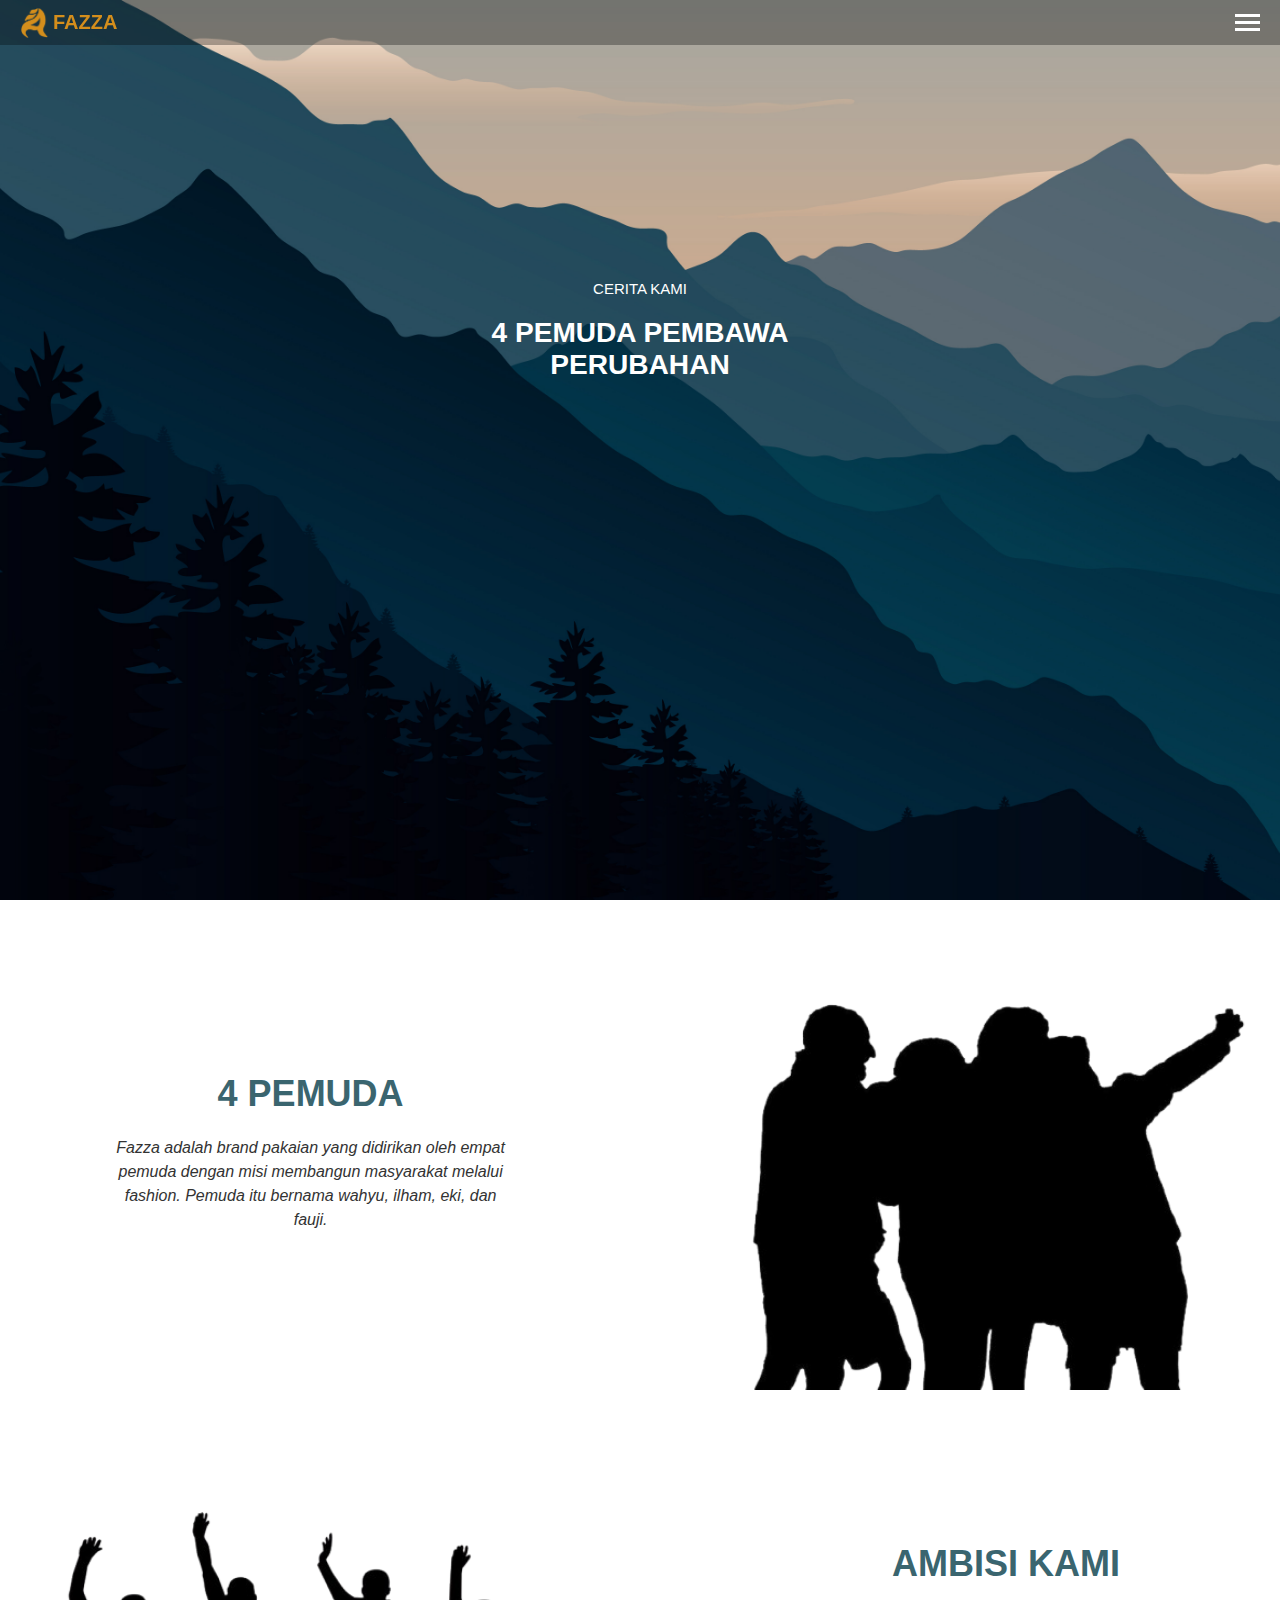
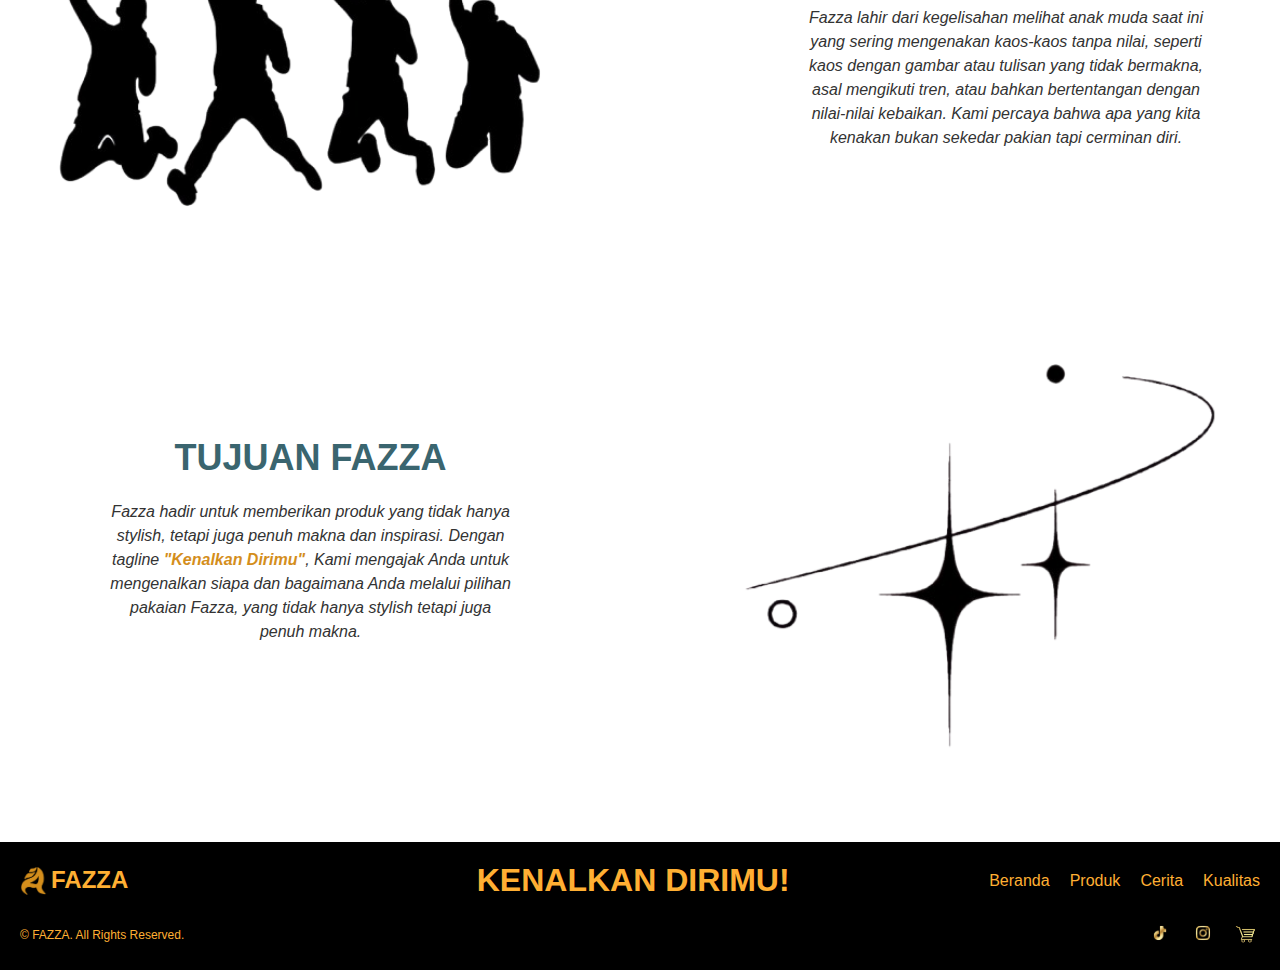
<file: aboutus.html>
<!DOCTYPE html>
<html lang="id">
  <head>
    <meta charset="UTF-8" />
    <meta name="viewport" content="width=device-width, initial-scale=1.0" />
    <title>Fazza</title>
    <link rel="stylesheet" href="information.css" />
    <link rel="icon" href="img/LOGO_FAZZA-.png" type="image/x-icon">
  </head>
  <body>
    <!-- Carousel -->
    <div class="carousel-container">
      <div class="carousel">
        <!-- Slide 1 -->
        <div class="carousel-slide">
          <img
            src="img/mt.jpg"
            data-desktop="img/mt.jpg"
            data-tablet="img/mt.jpg"
            data-mobile="img/mt.jpg"
            alt="Carousel Image"
          />

          <div class="teks">
            <p>CERITA KAMI</p>
            <h3>
              4 PEMUDA PEMBAWA <span style="display: block">PERUBAHAN</span>
            </h3>
          </div>
        </div>
      </div>
    </div>

    <!-- Menu dropdown -->
    <div class="navbar-menu">
      <a href="index.html">Beranda</a>
      <a href="umar_shop.html">Produk</a>
      <a href="aboutus.html">Cerita</a>
      <a href="kualitas.html">Kualitas</a>
    </div>

    <!-- Navbar -->
    <nav class="navbar">
      <!-- Logo Brand di tengah kiri -->
      <a href="index.html" class="navbar-logo">
        <img src="img/LOGO_FAZZA-.png" alt="" height="25px" />
        <span style="color: #d48e1c">FAZZA</span>
      </a>

      <!-- Tombol hamburger -->
      <div class="hamburger" onclick="toggleMenu()">
        <div></div>
        <div></div>
        <div></div>
      </div>
    </nav>

    <!-- Fazza-Konten -->
    <div class="container-2">
      <div class="content">
        <h1>4 PEMUDA</h1>
        <p class="description">
          Fazza adalah brand pakaian yang didirikan oleh empat pemuda dengan
          misi membangun masyarakat melalui fashion. Pemuda itu bernama wahyu,
          ilham, eki, dan fauji.
        </p>
      </div>
      <div class="image-konten">
        <img src="img/siapakita.png" alt="Recipe Image" />
      </div>
    </div>

    <div class="container-2 content-2">
      <div class="content">
        <h1>AMBISI KAMI</h1>
        <p class="description">
          Fazza lahir dari kegelisahan melihat anak muda saat ini yang sering
          mengenakan kaos-kaos tanpa nilai, seperti kaos dengan gambar atau
          tulisan yang tidak bermakna, asal mengikuti tren, atau bahkan
          bertentangan dengan nilai-nilai kebaikan. Kami percaya bahwa apa yang
          kita kenakan bukan sekedar pakian tapi cerminan diri.
        </p>
      </div>
      <div class="image-konten">
        <img src="img/semangat.png" alt="Recipe Image" />
      </div>
    </div>

    <div class="container-2">
      <div class="content">
        <h1>TUJUAN FAZZA</h1>
        <p class="description">
          Fazza hadir untuk memberikan produk yang tidak hanya stylish, tetapi
          juga penuh makna dan inspirasi. Dengan tagline
          <span style="color: #d48e1c; font-weight: bold;">"Kenalkan Dirimu"</span>, Kami mengajak
          Anda untuk mengenalkan siapa dan bagaimana Anda melalui pilihan pakaian Fazza, yang
          tidak hanya stylish tetapi juga penuh makna.
        </p>
      </div>
      <div class="image-konten">
        <img src="img/harapan.png" alt="Recipe Image" />
      </div>
    </div>

    <!-- Footer -->
    <footer class="footer-2">
      <div class="footer-container">
        <div class="footer-brand">
          <img src="img/LOGO_FAZZA-.png" alt="" />
          <h1>FAZZA</h1>
        </div>
        <div class="footer-tagline">
          <h2>KENALKAN DIRIMU!</h2>
        </div>
        <div class="footer-links">
          <ul>
            <li><a href="index.html">Beranda</a></li>
            <li><a href="umar_shop.html">Produk</a></li>
            <li><a href="aboutus.html">Cerita</a></li>
            <li><a href="kualitas.html">Kualitas</a></li>
          </ul>
        </div>
      </div>
      <div class="footer-bottom">
        <p>&copy; FAZZA. All Rights Reserved.</p>
        <div class="footer-socials">
          <a href="#"><img src="img/tiktok_fazza.png" alt="Tiktok" /></a>
          <a href="https://www.instagram.com/officialfazzastore?utm_source=ig_web_button_share_sheet&igsh=ZDNlZDc0MzIxNw==" target="_blank"><img src="img/ig_fazza.png" alt="Instagram" /></a>
          <a href="https://shopee.co.id/product/1375568290/27763379356?d_id=22e56&uls_trackid=51pqk2du0075&utm_content=ENrvnymFGLgmFHhm3JUQPKKbfqR" target="_blank"><img src="img/belanja_fazza.png" alt="Shoppe" /></a>
        </div>
      </div>
    </footer>

    <script src="script.js"></script>
  </body>
</html>
</file>
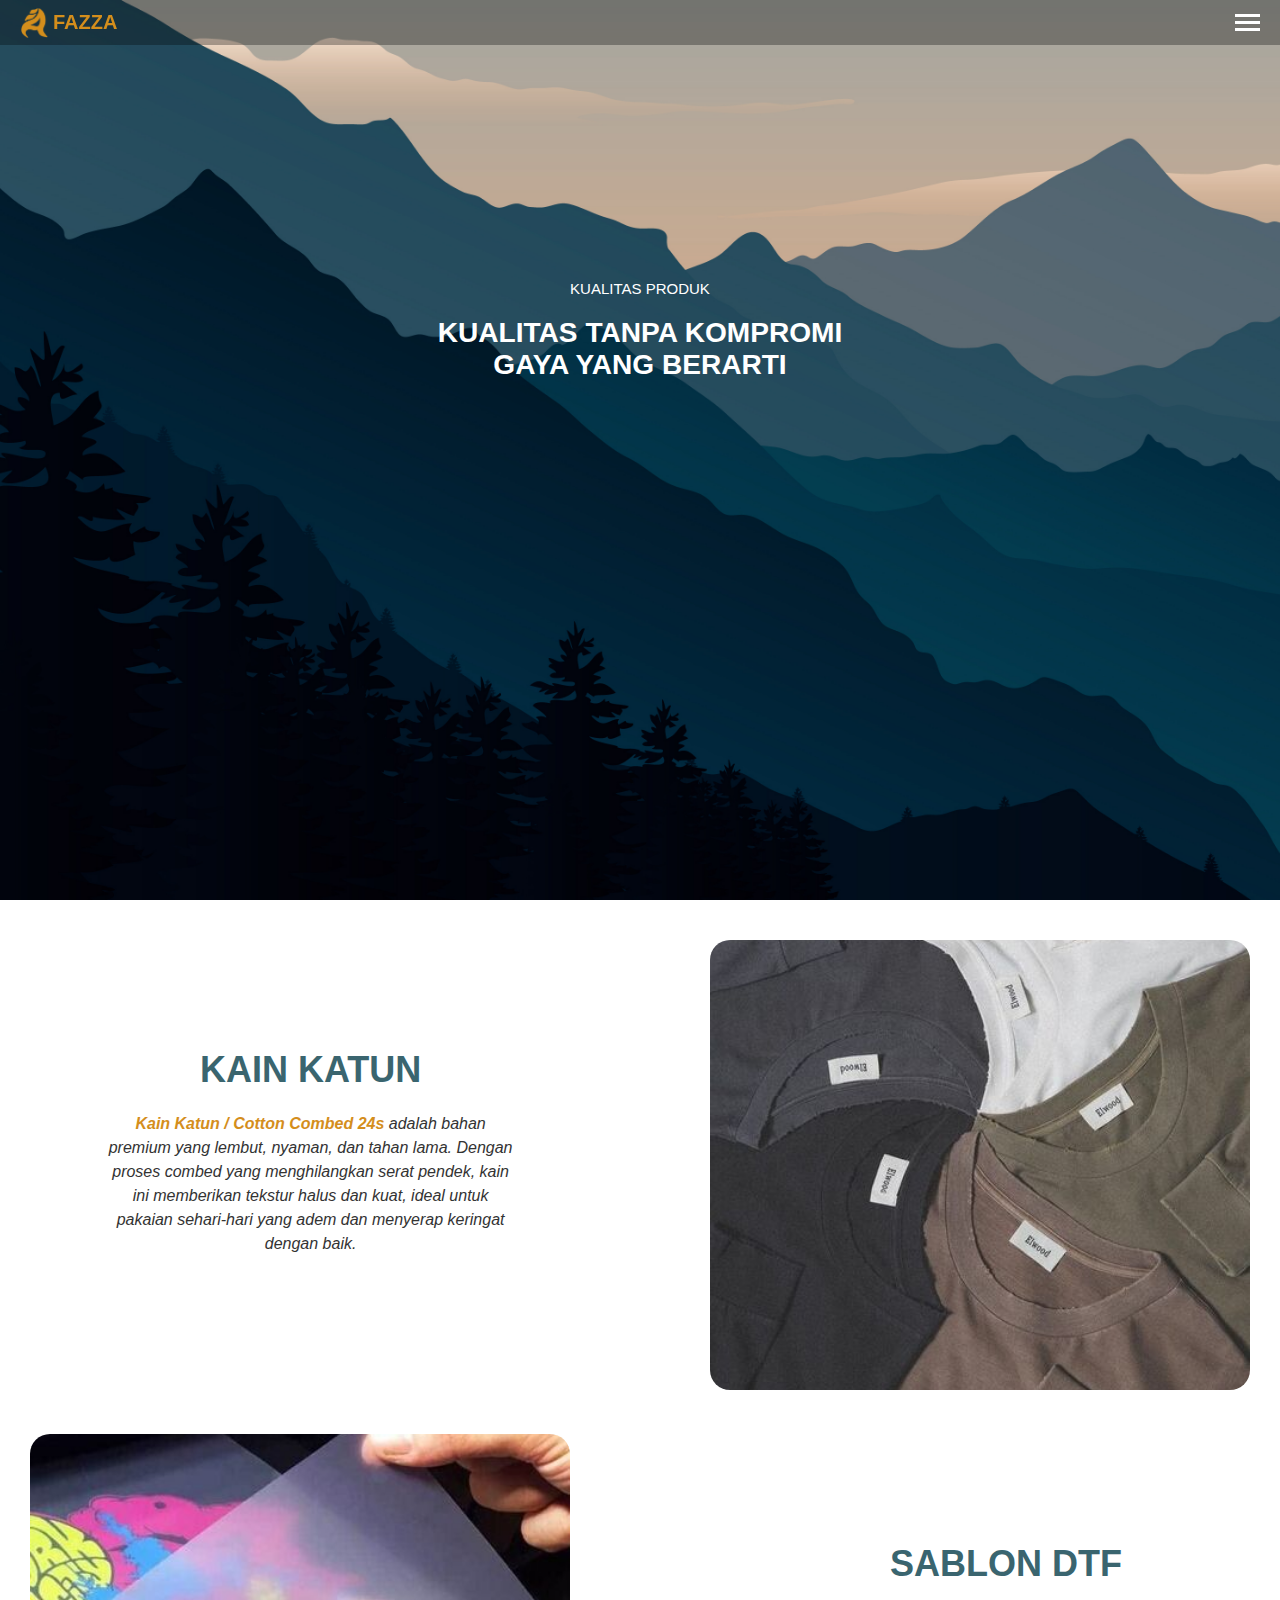
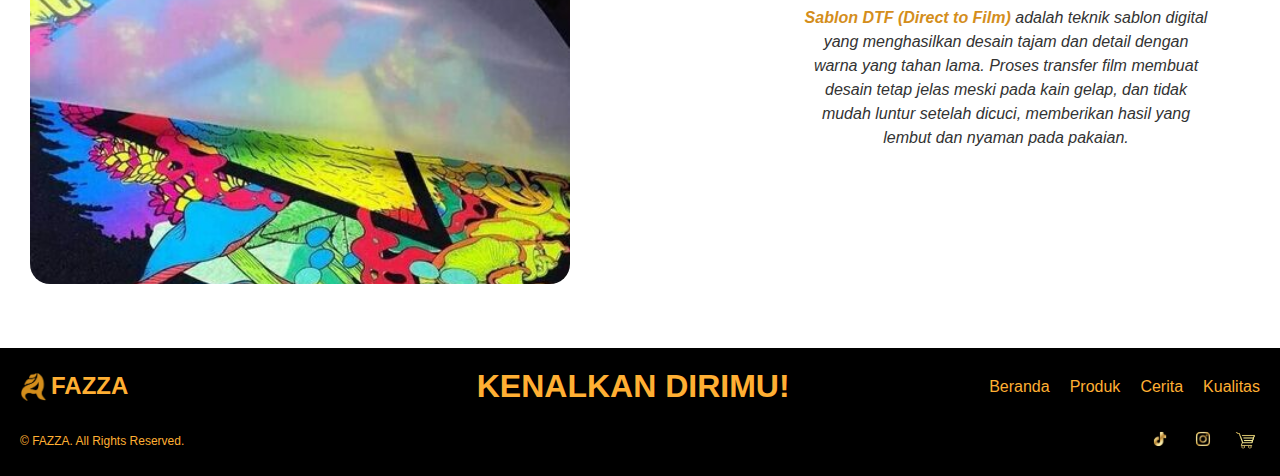
<file: kualitas.html>
<!DOCTYPE html>
<html lang="id">
  <head>
    <meta charset="UTF-8" />
    <meta name="viewport" content="width=device-width, initial-scale=1.0" />
    <title>Fazza</title>
    <link rel="stylesheet" href="information.css" />
    <link rel="icon" href="img/LOGO_FAZZA-.png" type="image/x-icon">
  </head>
  <body>
    <!-- Carousel -->
    <div class="carousel-container">
      <div class="carousel">
        <!-- Slide 1 -->
        <div class="carousel-slide">
          <img
            src="img/mt.jpg"
            data-desktop="img/mt.jpg"
            data-tablet="img/mt.jpg"
            data-mobile="img/mt.jpg"
            alt="Carousel Image"
          />

          <div class="teks">
            <p>KUALITAS PRODUK</p>
            <h3>
              KUALITAS TANPA KOMPROMI
              <span style="display: block">GAYA YANG BERARTI</span>
            </h3>
          </div>
        </div>
      </div>
    </div>

    <!-- Menu dropdown -->
    <div class="navbar-menu">
      <a href="index.html">Beranda</a>
      <a href="umar_shop.html">Produk</a>
      <a href="aboutus.html">Cerita</a>
      <a href="kualitas.html">Kualitas</a>
    </div>

    <!-- Navbar -->
    <nav class="navbar">
      <!-- Logo Brand di tengah kiri -->
      <a href="index.html" class="navbar-logo">
        <img src="img/LOGO_FAZZA-.png" alt="" height="25px" />
        <span style="color: #d48e1c">FAZZA</span>
      </a>

      <!-- Tombol hamburger -->
      <div class="hamburger" onclick="toggleMenu()">
        <div></div>
        <div></div>
        <div></div>
      </div>
    </nav>

    <!-- Fazza-Konten -->
    <div class="container-2">
      <div class="content">
        <h1>KAIN KATUN</h1>
        <p class="description">
          <span style="color: #d48e1c; font-weight: bold;">Kain Katun / Cotton Combed 24s</span> adalah bahan premium yang lembut,
          nyaman, dan tahan lama. Dengan proses combed yang menghilangkan serat
          pendek, kain ini memberikan tekstur halus dan kuat, ideal untuk
          pakaian sehari-hari yang adem dan menyerap keringat dengan baik.
        </p>
      </div>
      <div class="image-konten">
        <img src="img/kainn.jpg" alt="Recipe Image" />
      </div>
    </div>

    <div class="container-2 content-2">
      <div class="content">
        <h1>SABLON DTF</h1>
        <p class="description">
          <span style="color: #d48e1c; font-weight: bold;">Sablon DTF (Direct to Film)</span> adalah teknik sablon digital yang
          menghasilkan desain tajam dan detail dengan warna yang tahan lama.
          Proses transfer film membuat desain tetap jelas meski pada kain gelap,
          dan tidak mudah luntur setelah dicuci, memberikan hasil yang lembut
          dan nyaman pada pakaian.
        </p>
      </div>
      <div class="image-konten">
        <img src="img/dtf.jpg" alt="Recipe Image" />
      </div>
    </div>

    <!-- Footer -->
    <footer class="footer-2">
      <div class="footer-container">
        <div class="footer-brand">
          <img src="img/LOGO_FAZZA-.png" alt="" />
          <h1>FAZZA</h1>
        </div>
        <div class="footer-tagline">
          <h2>KENALKAN DIRIMU!</h2>
        </div>
        <div class="footer-links">
          <ul>
            <li><a href="index.html">Beranda</a></li>
            <li><a href="umar_shop.html">Produk</a></li>
            <li><a href="aboutus.html">Cerita</a></li>
            <li><a href="kualitas.html">Kualitas</a></li>
          </ul>
        </div>
      </div>
      <div class="footer-bottom">
        <p>&copy; FAZZA. All Rights Reserved.</p>
        <div class="footer-socials">
          <a href="#"><img src="img/tiktok_fazza.png" alt="Tiktok" /></a>
          <a href="https://www.instagram.com/officialfazzastore?utm_source=ig_web_button_share_sheet&igsh=ZDNlZDc0MzIxNw==" target="_blank"><img src="img/ig_fazza.png" alt="Instagram" /></a>
          <a href="https://shopee.co.id/product/1375568290/27763379356?d_id=22e56&uls_trackid=51pqk2du0075&utm_content=ENrvnymFGLgmFHhm3JUQPKKbfqR" target="_blank"><img src="img/belanja_fazza.png" alt="Shoppe" /></a>
        </div>
      </div>
    </footer>

    <script src="script.js"></script>
  </body>
</html>
</file>
<file: information.css>
* {
    box-sizing: border-box;
    margin: 0;
    padding: 0;
    font-family: Arial, sans-serif;
}

body {
    background-color: #ffffff;
    font-family: -apple-system, BlinkMacSystemFont, 'Segoe UI', 'Roboto', 'Oxygen',
    'Ubuntu', 'Cantarell', 'Fira Sans', 'Droid Sans', 'Helvetica Neue',
    sans-serif;
    -webkit-font-smoothing: antialiased;
    -moz-osx-font-smoothing: grayscale;
}

.carousel-container {
    width: 100%;
    max-width: 100vw;
    height: 100vh;
    overflow: hidden;
    position: relative;
}

.carousel {
    display: flex;
    transition: transform 0.5s ease-in-out;
    height: 100vh;
}

.carousel-slide {
    min-width: 100%;
    position: relative;
    display: flex;
    align-items: center;
    justify-content: center;
    color: #fff;
    font-size: 24px;
}

/* Tambahkan gaya untuk gambar di dalam slide */
.carousel-slide img {
    width: 100%;
    height: 100vh;
    object-fit: cover;
}

.carousel-slide .teks {
    position: absolute;
    top: 30%;
    bottom: 60%;
    left: 30%;
    right: 30%;
    color: #fff;
    font-size: 24px;
    padding: 10px;
    border-radius: 5px;
    text-align: center;
}

.teks p {
    font-size: 15px;
    margin-bottom: 20px;
}

/* Tombol navigasi */
/* Gaya navbar */
.navbar {
    width: 100%;
    padding: 7px 20px;
    display: flex;
    align-items: center;
    position: fixed;
    top: 0;
    left: 0;
    background-color: rgba(0, 0, 0, 0.3); /* Latar transparan */
    color: #fff;
    z-index: 1000;
  }
  
  /* Tombol hamburger */
  .hamburger {
    display: flex;
    flex-direction: column;
    cursor: pointer;
    gap: 4px;
    margin-left: auto; 
  }
  
  .hamburger div {
    width: 25px;
    height: 3px;
    background-color: #fff;
  }
  
  /* Gaya logo dan nama brand */
  .navbar-logo {
    display: flex;
    align-items: center;
    text-decoration: none;
    color: #fff;
  }
  
  .navbar-logo img {
    width: 30px; /* Sesuaikan ukuran logo */
    height: auto;
    margin-right: 3px; /* Jarak antara gambar dan teks brand */
  }
  
  .navbar-logo span {
    font-size: 20px; /* Ukuran teks nama brand */
    font-weight: bold;
    color: #d48e1c; /* Warna teks brand */
  }
  
  
  /* Menu dropdown */
  .navbar-menu {
    display: none;
    position: fixed;
    top: 0;
    right: 0;
    width: 100%;
    height: 100vh;
    background-color: rgba(0, 0, 0, 0.9);
    flex-direction: column;
    justify-content: center;
    align-items: center;
    gap: 20px;
    color: #fff;
    z-index: 999;
  }
  
  .navbar-menu.show {
    display: flex;
  }
  
  .navbar-menu a {
    color: #fff;
    font-size: 24px;
    text-decoration: none;
    transition: color 0.3s ease;
  }
  
  .navbar-menu a:hover {
    color: #d48e1c;
  }

/* Fazza-Konten 1  */
.container-2 {
    display: flex;
    border-radius: 8px;
    margin: 0 30px;
    overflow: hidden;
    background-color: #ffffff;
    justify-content: space-between;
    margin-top: 40px;
}

.content {
    margin-left: 3%;
    padding: 40px;
    max-width: 40%;
    display: flex;
    flex-direction: column;
    justify-content: center;
    text-align: center;
}

.content-2 {
    flex-flow: row-reverse;
}

.subheading {
    color: #3a656f;
    font-size: 14px;
    letter-spacing: 1px;
    font-weight: bold;
    margin-bottom: 10px;
}

h1 {
    color: #3a656f;
    font-size: 36px;
    line-height: 1.2;
    margin-bottom: 20px;
}

.description {
    color: #333333;
    font-size: 16px;
    line-height: 1.5;
    margin-bottom: 30px;
    font-style: italic;
}

.button {
    display: inline-flex;
    align-items: center;
    background-color: #ffffff;
    color: #3a656f;
    padding: 10px 20px;
    border: 2px solid #3a656f;
    border-radius: 50px;
    font-size: 16px;
    font-weight: bold;
    text-decoration: none;
    transition: background-color 0.3s, color 0.3s;
    overflow: hidden;
    position: relative;
    width: 205px;
    align-self: center;
}

.button:hover {
    background-color: #3a656f;
    color: #ffffff;
}

.button .arrow {
    margin-left: 10px;
    transition: transform 0.3s;
}

.button:hover .arrow {
    transform: translateX(5px);
}

.image-konten {
    width: 540px;
    height: auto;
}

.image-konten img {
    width: 100%;
    height: 450px;
    object-fit: cover;
    border-radius: 20px;
}
.content-3 {
    margin-top: 40px;
}

/* Footer */
.footer-2 {
    background-color: #000000;
    color: #ffffff;
    padding: 20px 20px;
    margin-top: 60px;
  }
  
  .footer-container {
    display: flex;
    justify-content: space-between;
    align-items: center;
    text-align: center;
    flex-wrap: wrap;
  }
  
  .footer-brand  {
    display: flex;
  }
  
  .footer-brand img {
    width: 28px; /* Sesuaikan ukuran logo */
    height: auto;
    margin-right: 3px; /* Jarak antara gambar dan teks brand */
  }
  
  .footer-brand h1 {
    font-size: x-large;
    color: #ffaf33;
    margin: 0;
    font-weight: bold;
  }
  
  .footer-tagline {
    margin-left: 12%;
  }
  
  .footer-tagline h2 {
    font-size: xx-large;
    margin: 0;
    color: #ffaf33;
    font-weight: bold;
  }
  
  .footer-links ul {
    list-style: none;
    padding: 0;
    display: flex;
    gap: 20px;
    margin: 0;
  }
  
  .footer-links ul li {
    font-size: 16px;
  }
  
  .footer-links ul li a {
    text-decoration: none;
    color: #ffaf33;
    font-weight: 500;
  }
  
  .footer-links ul li a:hover {
    text-decoration: underline;
  }
  
  .footer-bottom {
    display: flex;
    justify-content: space-between;
    align-items: center;
    margin-top: 20px;
    font-size: 12px;
    flex-wrap: wrap;
  }
  
  .footer-bottom p {
    margin: 0;
    color: #ffaf33;
  }
  
  .footer-socials {
    display: flex;
    gap: 15px;
  }
  
  .footer-socials img {
    width: 28px;
    height: 28px;
    cursor: pointer;
    transition: transform 0.3s ease;
  }
  
  .footer-socials img:hover {
    transform: scale(1.1);
  }

/* Responsif */
@media (max-width: 1024px) { 
    .footer-links {
       display: none;
    }
    
    .footer-tagline h2 {
       color:#ffaf33;
       font-size: x-large;
    }
    
    .footer-2 {
       padding: 20px;
    }
}

@media (max-width: 768px) {
    .navbar-logo span {
        font-size: 18px;
    }
    .search-icon {
        font-size: 20px;
    }
    .carousel-slide h2 {
        font-size: 18px;
        padding: 8px;
    }
    .nav-button {
        font-size: 20px;
        padding: 8px;
    }
}

/* Tablet screen size */
@media (max-width: 768px) {
    body {
        font-size: 16px;
        margin: 0;
    }

    h1 {
        font-size: 32px;
        font-weight: bold;
    }

    .header {
        flex-direction: column; /* Buat header lebih vertikal */
        text-align: center;
    }

    .main {
        padding: 10px; /* Persempit padding */
    }

    .image {
        max-width: 100%;
        height: auto;
    }

    .container-2 {
        flex-direction: column;
    }

    .carousel-slide .teks {
        left: 26%;
    }

    .content {
        max-width: 100%;
        padding: 10px;
        padding-bottom: 20px;
    }

    .image-konten  {
        width: 100%;
    }

    .content p {
        margin-bottom: 15px;
    }
    
    .teks {
        width: 50vw;
    }

    .footer-links {
        display: none;
    }

    .footer-tagline h2 {
        color:#ffaf33;
        font-size: x-large;
    }

    .footer-2 {
        padding: 20px;
    }
}

/* Mobile screen size */
@media (max-width: 480px) {
    body {
        font-size: 14px; /* Ukuran font lebih kecil */
    }

    .header {
        padding: 10px;
    }

    .image {
        max-width: 100%;
        height: auto;
    }

    .card {
        padding: 5px; /* Kurangi padding untuk kartu */
        text-align: center; /* Pusatkan teks */
    }

    footer {
        font-size: 12px;
        padding: 10px;
    }

    .container-2 {
        flex-direction: column;
    }

    .content {
        max-width: 100%;
        padding: 10px;
        padding-bottom: 20px;
    }

    .image-konten  {
        width: 100%;
    }

    .footer-links {
        display: none;
    }

    .footer-tagline {
        margin: 10px auto;
    }

    .footer-bottom {
        margin-top: 10px;
      }
    
    .footer-tagline h2 {
        color:#ffaf33;
        font-size: xx-large;
    }

    .footer-brand, .left-text{
        display: none;
    }
}
</file>
